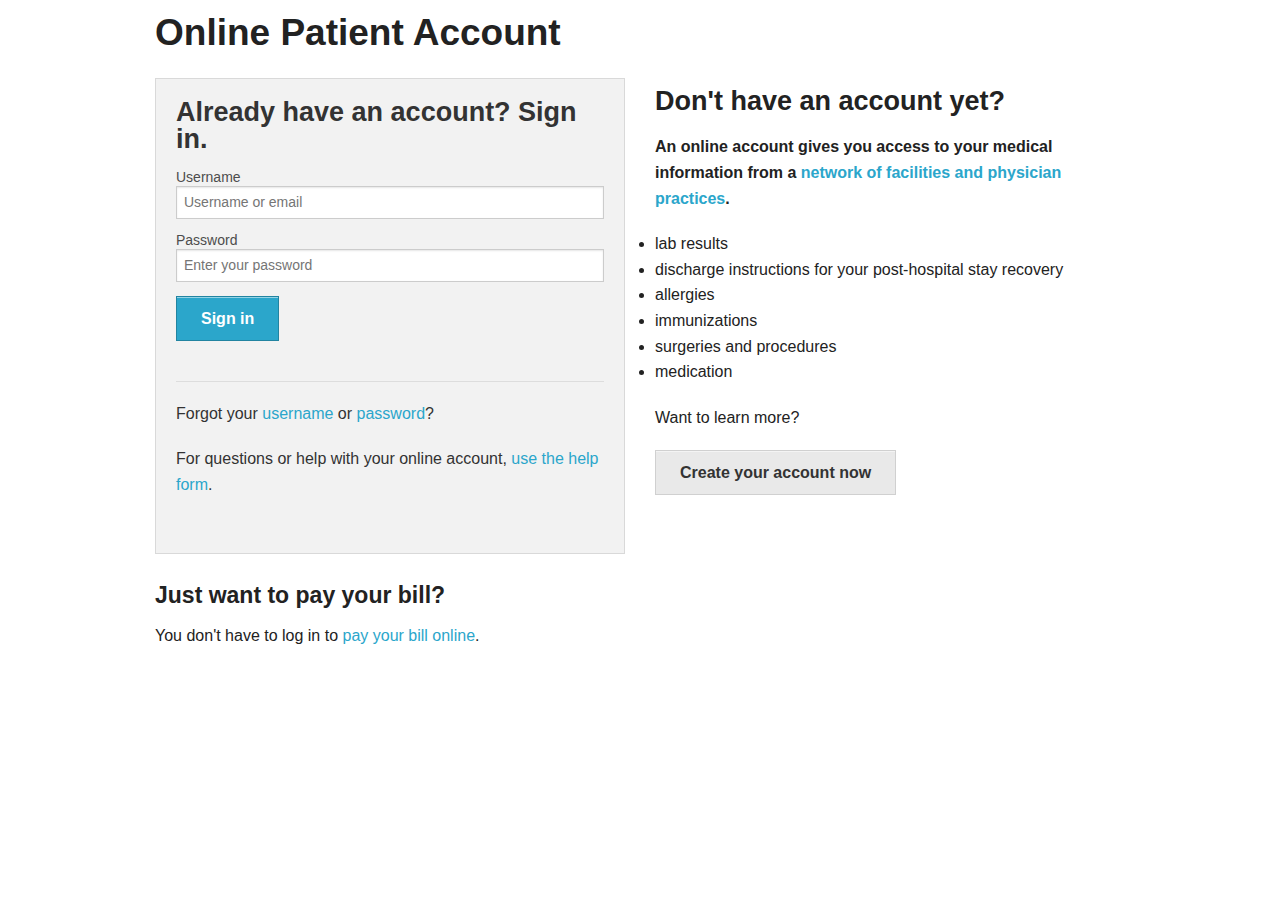
<file: index.html>
<!DOCTYPE html>
<!--[if IE 8]> 				 <html class="no-js lt-ie9" lang="en" > <![endif]-->
<!--[if gt IE 8]><!--> <html class="no-js" lang="en" > <!--<![endif]-->

<head>
	<meta charset="utf-8">
  <meta name="viewport" content="width=device-width">
  <title>Welcome to your AHS patient account</title>


  <link rel="stylesheet" href="stylesheets/app.css">


  <script src="javascripts/vendor/custom.modernizr.js"></script>

</head>
<body>

	<div class="row">
		<div class="large-12 columns">
			<h2>Online Patient Account</h2>
		</div>
	</div>

	<div class="row">
		<div class="large-6 columns">
			<div class="panel">
				<h3>Already have an account? Sign in.</h3>
				<div class="row">
					<div class="large-12 columns">
						<form class="custom">
							<div class="row">
								<div class="large-12 columns">
									<label>Username</label>
									<input type="text" placeholder="Username or email">
								</div>
							</div>
							<div class="row">
								<div class="large-12 columns">
									<label>Password</label>
									<input type="text" placeholder="Enter your password">
								</div>
							</div>
							<div class="row">
								<div class="large-12 columns">
									<a href="#" class="button">Sign in</a>
									<hr>
									<p>Forgot your <span class="userlink"><a href="/account/username">username</a> or </span><span class="passlink"><a href="/account/password">password</a></span>?</p>
									<p>For questions or help with your online account, <a href="#">use the help form</a>.</p>
								</div>
							</div>
							</form>
					</div>
				</div>
			</div>
		</div>
		<div class="large-6 columns">
			<h3>Don't have an account yet?</h3>
			<p><strong>An online account gives you access to your medical information from a <a href="#">network of facilities and physician practices</a>.</strong></p>
			<ul>
				<li>lab results</li>
				<li>discharge instructions for your post-hospital stay recovery</li>
				<li>allergies</li>
				<li>immunizations</li>
				<li>surgeries and procedures</li>
				<li>medication</li>
			</ul>
			<p>Want to learn more?</p>
			<a href="register1.html" class="button secondary">Create your account now</a>
		</div>

	</div>
	<div class="row">
		<div class="large-12 columns">
			<h4>Just want to pay your bill?</h4>
			<p>You don't have to log in to <a href="/patient-resources/billing/online-bill-pay">pay your bill online</a>.</p>
		</div>
	</div>

  <script>
  document.write('<script src=' +
  ('__proto__' in {} ? 'javascripts/vendor/zepto' : 'javascripts/vendor/jquery') +
  '.js><\/script>')
  </script>

  <script src="javascripts/foundation/foundation.js"></script>

	<script src="javascripts/foundation/foundation.abide.js"></script>

	<script src="javascripts/foundation/foundation.alerts.js"></script>

	<script src="javascripts/foundation/foundation.clearing.js"></script>

	<script src="javascripts/foundation/foundation.cookie.js"></script>

	<script src="javascripts/foundation/foundation.dropdown.js"></script>

	<script src="javascripts/foundation/foundation.forms.js"></script>

	<script src="javascripts/foundation/foundation.interchange.js"></script>

	<script src="javascripts/foundation/foundation.joyride.js"></script>

	<script src="javascripts/foundation/foundation.magellan.js"></script>

	<script src="javascripts/foundation/foundation.orbit.js"></script>

	<script src="javascripts/foundation/foundation.placeholder.js"></script>

	<script src="javascripts/foundation/foundation.reveal.js"></script>

	<script src="javascripts/foundation/foundation.section.js"></script>

	<script src="javascripts/foundation/foundation.tooltips.js"></script>

	<script src="javascripts/foundation/foundation.topbar.js"></script>


  <script>
    $(document).foundation();
  </script>
</body>
</html>
</file>
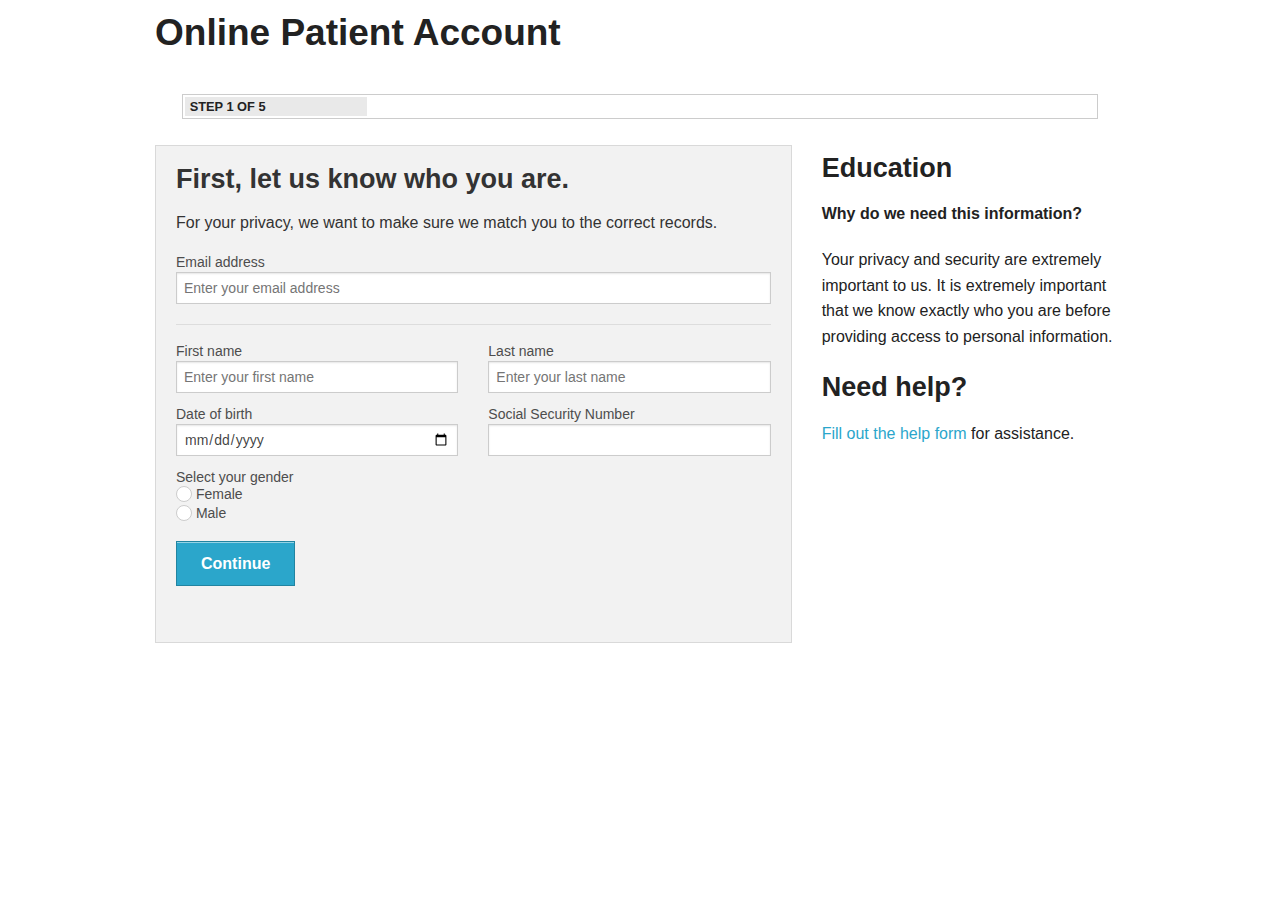
<file: register1.html>
<!DOCTYPE html>
<!--[if IE 8]> 				 <html class="no-js lt-ie9" lang="en" > <![endif]-->
<!--[if gt IE 8]><!--> <html class="no-js" lang="en" > <!--<![endif]-->

<head>
	<meta charset="utf-8">
  <meta name="viewport" content="width=device-width">
  <title>Welcome to your patient account</title>


  <link rel="stylesheet" href="stylesheets/app.css">


  <script src="javascripts/vendor/custom.modernizr.js"></script>

</head>
<body>

	<div class="row">
		<div class="large-12 columns">
			<h2>Online Patient Account</h2>
		</div>
	</div>

	<div class="row">
		<div class="large-11 large-centered columns">
			<br>
			<div class="row">
				<div class="progress secondary"><span class="meter" style="width: 20%;">Step 1 of 5</span></div>
			</div>
			<br>
		</div>
		<div class="large-8 columns">
			<div class="panel">
				<h3>First, let us know who you are.</h3>
				<p>For your privacy, we want to make sure we match you to the correct records.</p>
				<div class="row">
					<div class="large-12 columns">
							<form class="custom">
								<div class="row">
									<div class="large-12 columns">
										<label>Email address</label>
										<input type="text" placeholder="Enter your email address" required />
										<hr>
									</div>
								</div>
								<div class="row">
									<div class="large-6 columns">
										<label>First name</label>
										<input type="text" placeholder="Enter your first name" required />
									</div>
									<div class="large-6 columns">
										<label>Last name</label>
										<input type="text" placeholder="Enter your last name" required />
									</div>
								</div>
								<div class="row">
									<div class="large-6 columns">
										<label>Date of birth</label>
										<input type="date" placeholder="Enter your date of birth" required />
									</div>
									<div class="large-6 columns">
										<label>Social Security Number</label>
										<input type="text" pattern="[0-9]*" required />
									</div>
								</div>
								<div class="row">
									<div class="large-6 columns">
										<label>Select your gender</label>
										<label for="female">
											<input name="radio1" type="radio" id="female" style="display:none;">
											<span class="custom radio"></span> Female
										</label>
										<label for="male">
											<input name="radio1" type="radio" id="male" style="display:none;">
											<span class="custom radio"></span> Male
										</label>
										<br>
									</div>
								</div>
								<div class="row">
									<div class="large-12 columns">
										<a href="register1a.html" class="button">Continue</a>
									</div>
								</div>

							</form>
					</div>
				</div>
			</div>
		</div>
		<aside class="large-4 columns">
			<h3>Education</h3>
			<p><strong>Why do we need this information?</strong></p>
			<p>Your privacy and security are extremely important to us. It is extremely important that we know exactly who you are before providing access to personal information.</p>
			<h3>Need help?</h3>
			<p><a href="#">Fill out the help form</a> for assistance.</p>
		</aside>
	</div>

  <script>
  document.write('<script src=' +
  ('__proto__' in {} ? 'javascripts/vendor/zepto' : 'javascripts/vendor/jquery') +
  '.js><\/script>')
  </script>

  <script src="javascripts/foundation/foundation.js"></script>

	<script src="javascripts/foundation/foundation.abide.js"></script>

	<script src="javascripts/foundation/foundation.alerts.js"></script>

	<script src="javascripts/foundation/foundation.clearing.js"></script>

	<script src="javascripts/foundation/foundation.cookie.js"></script>

	<script src="javascripts/foundation/foundation.dropdown.js"></script>

	<script src="javascripts/foundation/foundation.forms.js"></script>

	<script src="javascripts/foundation/foundation.interchange.js"></script>

	<script src="javascripts/foundation/foundation.joyride.js"></script>

	<script src="javascripts/foundation/foundation.magellan.js"></script>

	<script src="javascripts/foundation/foundation.orbit.js"></script>

	<script src="javascripts/foundation/foundation.placeholder.js"></script>

	<script src="javascripts/foundation/foundation.reveal.js"></script>

	<script src="javascripts/foundation/foundation.section.js"></script>

	<script src="javascripts/foundation/foundation.tooltips.js"></script>

	<script src="javascripts/foundation/foundation.topbar.js"></script>


  <script>
    $(document).foundation();
  </script>
</body>
</html>
</file>
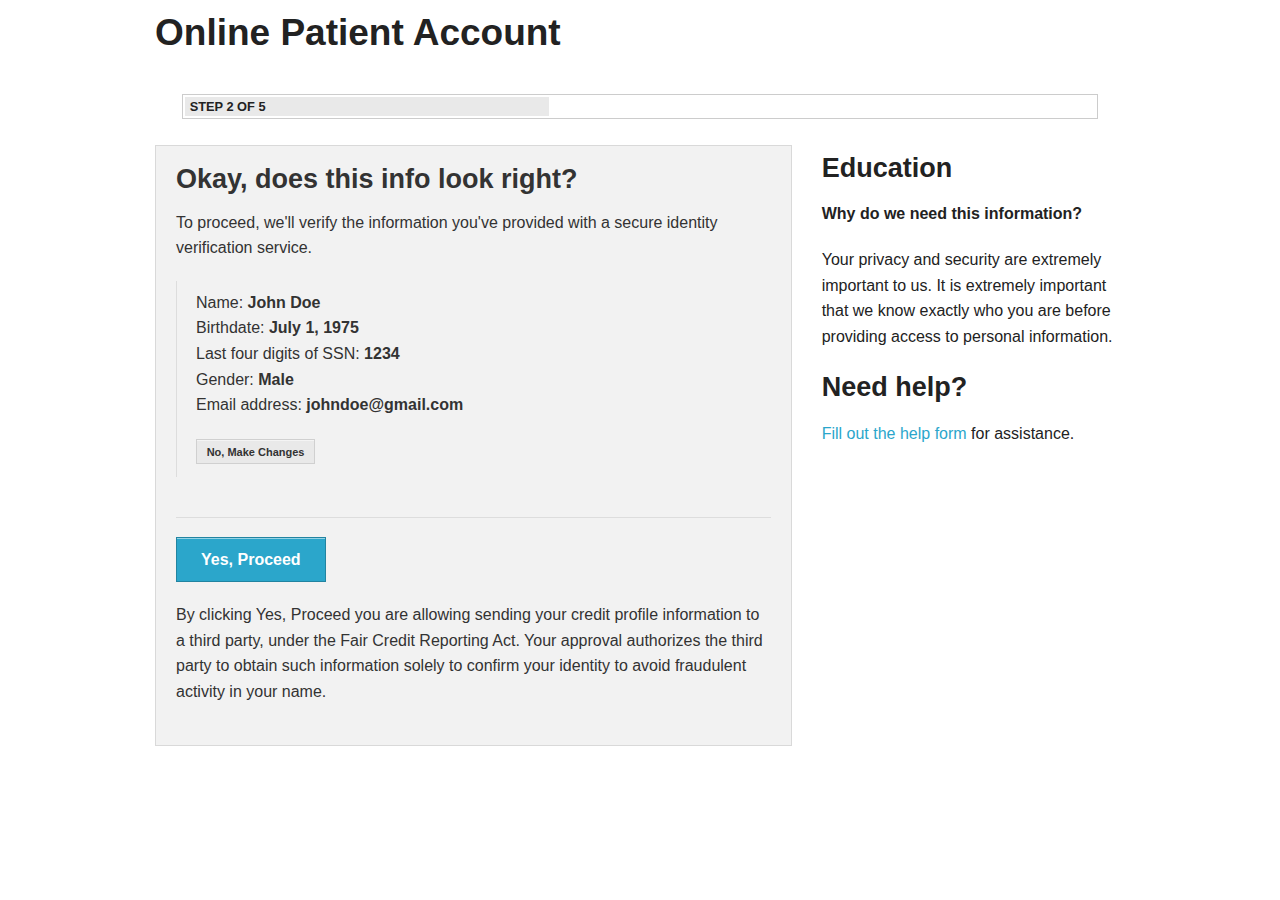
<file: register1a.html>
<!DOCTYPE html>
<!--[if IE 8]> 				 <html class="no-js lt-ie9" lang="en" > <![endif]-->
<!--[if gt IE 8]><!--> <html class="no-js" lang="en" > <!--<![endif]-->

<head>
	<meta charset="utf-8">
  <meta name="viewport" content="width=device-width">
  <title>Welcome to your patient account</title>


  <link rel="stylesheet" href="stylesheets/app.css">


  <script src="javascripts/vendor/custom.modernizr.js"></script>

</head>
<body>

	<div class="row">
		<div class="large-12 columns">
			<h2>Online Patient Account</h2>
		</div>
	</div>

	<div class="row">
		<div class="large-11 large-centered columns">
			<br>
			<div class="row">
				<div class="progress secondary"><span class="meter" style="width: 40%;">Step 2 of 5</span></div>
			</div>
			<br>
		</div>
		<div class="large-8 columns">
			<div class="panel">
				<h3>Okay, does this info look right?</h3>
				<p>To proceed, we'll verify the information you've provided with a secure identity verification service.</p>
				<div class="row">
					<div class="large-12 columns">
						<div class="row">
							<div class="large-12 columns">
								<blockquote>
									<p>Name: <strong>John Doe</strong><br>
									Birthdate: <strong>July 1, 1975</strong><br>
									Last four digits of SSN: <strong>1234</strong><br>
									Gender: <strong>Male</strong><br>
									Email address: <strong>johndoe@gmail.com</strong></p>
									<a href="register1.html" class="button secondary tiny">No, Make Changes</a>
								</blockquote>
							</div>
						</div>
						<hr>
						<div class="row">
							<div class="large-12 columns">
								<a href="#" class="button" data-reveal-id="ln-verify">Yes, Proceed</a>
							</div>
						</div>
						<div class="row">
							<div class="large-12 columns">
								<p>By clicking Yes, Proceed you are allowing sending your credit profile information to a third party, under the Fair Credit Reporting Act. Your approval authorizes the third party to obtain such information solely to confirm your identity to avoid fraudulent activity in your name.</p>
							</div>
						</div>
					</div>
				</div>
			</div>
		</div>
		<aside class="large-4 columns">
			<h3>Education</h3>
			<p><strong>Why do we need this information?</strong></p>
			<p>Your privacy and security are extremely important to us. It is extremely important that we know exactly who you are before providing access to personal information.</p>
			<h3>Need help?</h3>
			<p><a href="#">Fill out the help form</a> for assistance.</p>
		</aside>

	</div>

  <script>
  document.write('<script src=' +
  ('__proto__' in {} ? 'javascripts/vendor/zepto' : 'javascripts/vendor/jquery') +
  '.js><\/script>')
  </script>

  <script src="javascripts/foundation/foundation.js"></script>

	<script src="javascripts/foundation/foundation.abide.js"></script>

	<script src="javascripts/foundation/foundation.alerts.js"></script>

	<script src="javascripts/foundation/foundation.clearing.js"></script>

	<script src="javascripts/foundation/foundation.cookie.js"></script>

	<script src="javascripts/foundation/foundation.dropdown.js"></script>

	<script src="javascripts/foundation/foundation.forms.js"></script>

	<script src="javascripts/foundation/foundation.interchange.js"></script>

	<script src="javascripts/foundation/foundation.joyride.js"></script>

	<script src="javascripts/foundation/foundation.magellan.js"></script>

	<script src="javascripts/foundation/foundation.orbit.js"></script>

	<script src="javascripts/foundation/foundation.placeholder.js"></script>

	<script src="javascripts/foundation/foundation.reveal.js"></script>

	<script src="javascripts/foundation/foundation.section.js"></script>

	<script src="javascripts/foundation/foundation.tooltips.js"></script>

	<script src="javascripts/foundation/foundation.topbar.js"></script>


  <script>
    $(document).foundation();
  </script>

	<div id="ln-verify" class="reveal-modal tiny">
		<h4>LexisNexis Authentication</h4>
		<p>Connecting to the LexisNexis service</p>
		<p>Please wait…</p>
		<a href="register2.html">(next step)</a>
		<a class="close-reveal-modal">&#215;</a>
	</div>
</body>
</html>
</file>
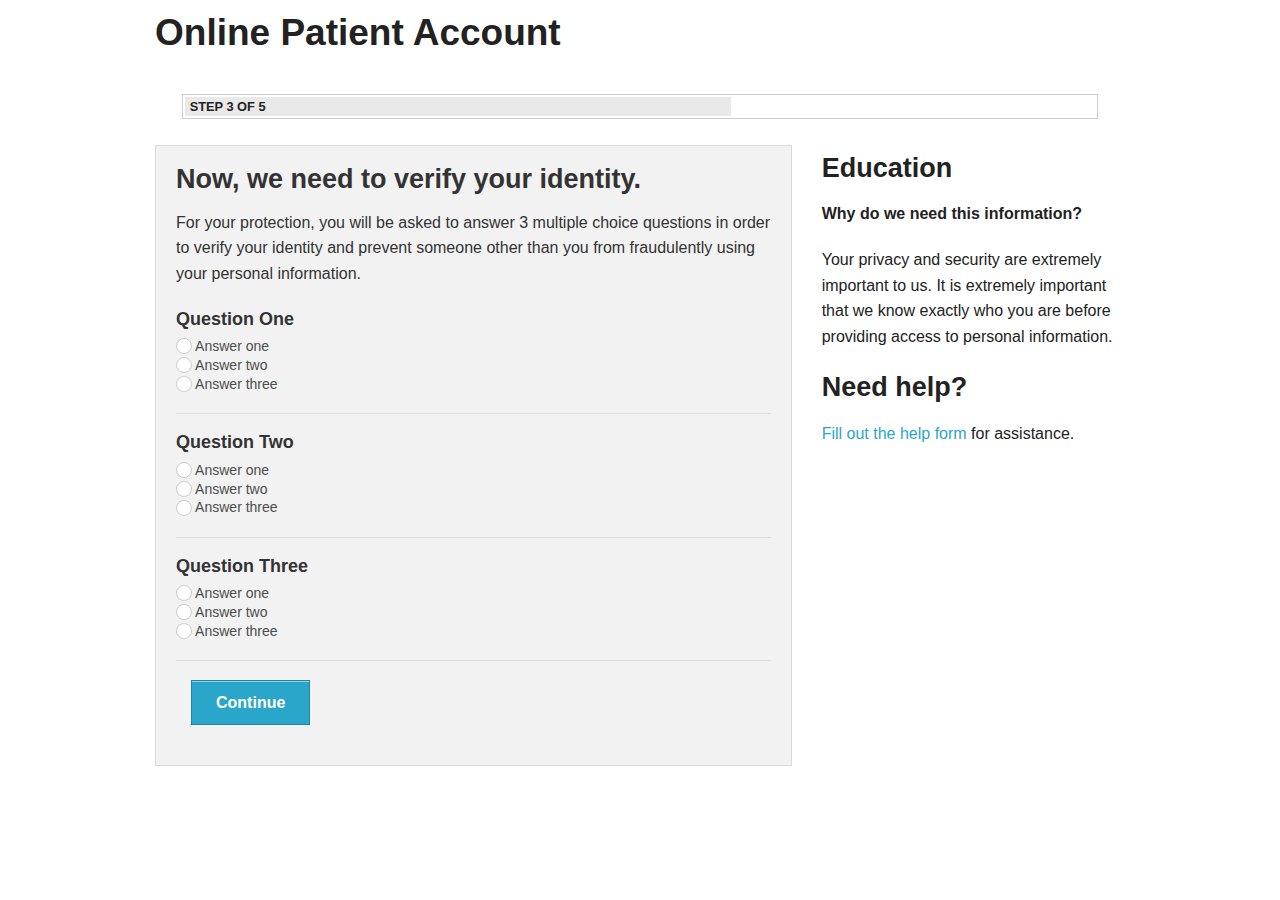
<file: register2.html>
<!DOCTYPE html>
<!--[if IE 8]> 				 <html class="no-js lt-ie9" lang="en" > <![endif]-->
<!--[if gt IE 8]><!--> <html class="no-js" lang="en" > <!--<![endif]-->

<head>
	<meta charset="utf-8">
  <meta name="viewport" content="width=device-width">
  <title>Welcome to your patient account</title>


  <link rel="stylesheet" href="stylesheets/app.css">


  <script src="javascripts/vendor/custom.modernizr.js"></script>

</head>
<body>

	<div class="row">
		<div class="large-12 columns">
			<h2>Online Patient Account</h2>
		</div>
	</div>

	<div class="row">
		<div class="large-11 large-centered columns">
			<br>
			<div class="row">
				<div class="progress secondary"><span class="meter" style="width: 60%;">Step 3 of 5</span></div>
			</div>
			<br>
		</div>
		<div class="large-8 columns">
			<div class="panel">
				<h3>Now, we need to verify your identity.</h3>
				<p>For your protection, you will be asked to answer 3 multiple choice questions in order to verify your identity and prevent someone other than you from fraudulently using your personal information.</p>
				<div class="row">
					<div class="large-12 columns">
						<form class="custom">
							<h5>Question One</h5>
							<label for="radio1">
							<input name="radio1" type="radio" id="radio1" style="display:none;">
							<span class="custom radio"></span> Answer one
							</label>
							<label for="radio2">
							<input name="radio1" type="radio" id="radio2" style="display:none;">
							<span class="custom radio"></span> Answer two
							</label>
							<label for="radio3">
							<input name="radio1" type="radio" id="radio3" style="display:none;">
							<span class="custom radio"></span> Answer three
							</label>
							<hr>
							<h5>Question Two</h5>
							<label for="radio1">
							<input name="radio1" type="radio" id="radio1" style="display:none;">
							<span class="custom radio"></span> Answer one
							</label>
							<label for="radio2">
							<input name="radio1" type="radio" id="radio2" style="display:none;">
							<span class="custom radio"></span> Answer two
							</label>
							<label for="radio3">
							<input name="radio1" type="radio" id="radio3" style="display:none;">
							<span class="custom radio"></span> Answer three
							</label>
							<hr>
							<h5>Question Three</h5>
							<label for="radio1">
							<input name="radio1" type="radio" id="radio1" style="display:none;">
							<span class="custom radio"></span> Answer one
							</label>
							<label for="radio2">
							<input name="radio1" type="radio" id="radio2" style="display:none;">
							<span class="custom radio"></span> Answer two
							</label>
							<label for="radio3">
							<input name="radio1" type="radio" id="radio3" style="display:none;">
							<span class="custom radio"></span> Answer three
							</label>
							<hr>
							<div class="large-12 columns">
								<a href="#" class="button" data-reveal-id="ln-verify">Continue</a>
							</div>
						</form>
					</div>
				</div>
			</div>
		</div>
		<aside class="large-4 columns">
			<h3>Education</h3>
			<p><strong>Why do we need this information?</strong></p>
			<p>Your privacy and security are extremely important to us. It is extremely important that we know exactly who you are before providing access to personal information.</p>
			<h3>Need help?</h3>
			<p><a href="#">Fill out the help form</a> for assistance.</p>
		</aside>

	</div>

  <script>
  document.write('<script src=' +
  ('__proto__' in {} ? 'javascripts/vendor/zepto' : 'javascripts/vendor/jquery') +
  '.js><\/script>')
  </script>

  <script src="javascripts/foundation/foundation.js"></script>

	<script src="javascripts/foundation/foundation.abide.js"></script>

	<script src="javascripts/foundation/foundation.alerts.js"></script>

	<script src="javascripts/foundation/foundation.clearing.js"></script>

	<script src="javascripts/foundation/foundation.cookie.js"></script>

	<script src="javascripts/foundation/foundation.dropdown.js"></script>

	<script src="javascripts/foundation/foundation.forms.js"></script>

	<script src="javascripts/foundation/foundation.interchange.js"></script>

	<script src="javascripts/foundation/foundation.joyride.js"></script>

	<script src="javascripts/foundation/foundation.magellan.js"></script>

	<script src="javascripts/foundation/foundation.orbit.js"></script>

	<script src="javascripts/foundation/foundation.placeholder.js"></script>

	<script src="javascripts/foundation/foundation.reveal.js"></script>

	<script src="javascripts/foundation/foundation.section.js"></script>

	<script src="javascripts/foundation/foundation.tooltips.js"></script>

	<script src="javascripts/foundation/foundation.topbar.js"></script>


  <script>
    $(document).foundation();
  </script>
	<div id="ln-verify" class="reveal-modal tiny">
		<h4>LexisNexis Authentication</h4>
		<p>We are verifying your information.</p>
		<p>Please wait…</p>
		<a href="register3.html">(next step)</a>
		<a class="close-reveal-modal">&#215;</a>
	</div>
</body>
</html>
</file>
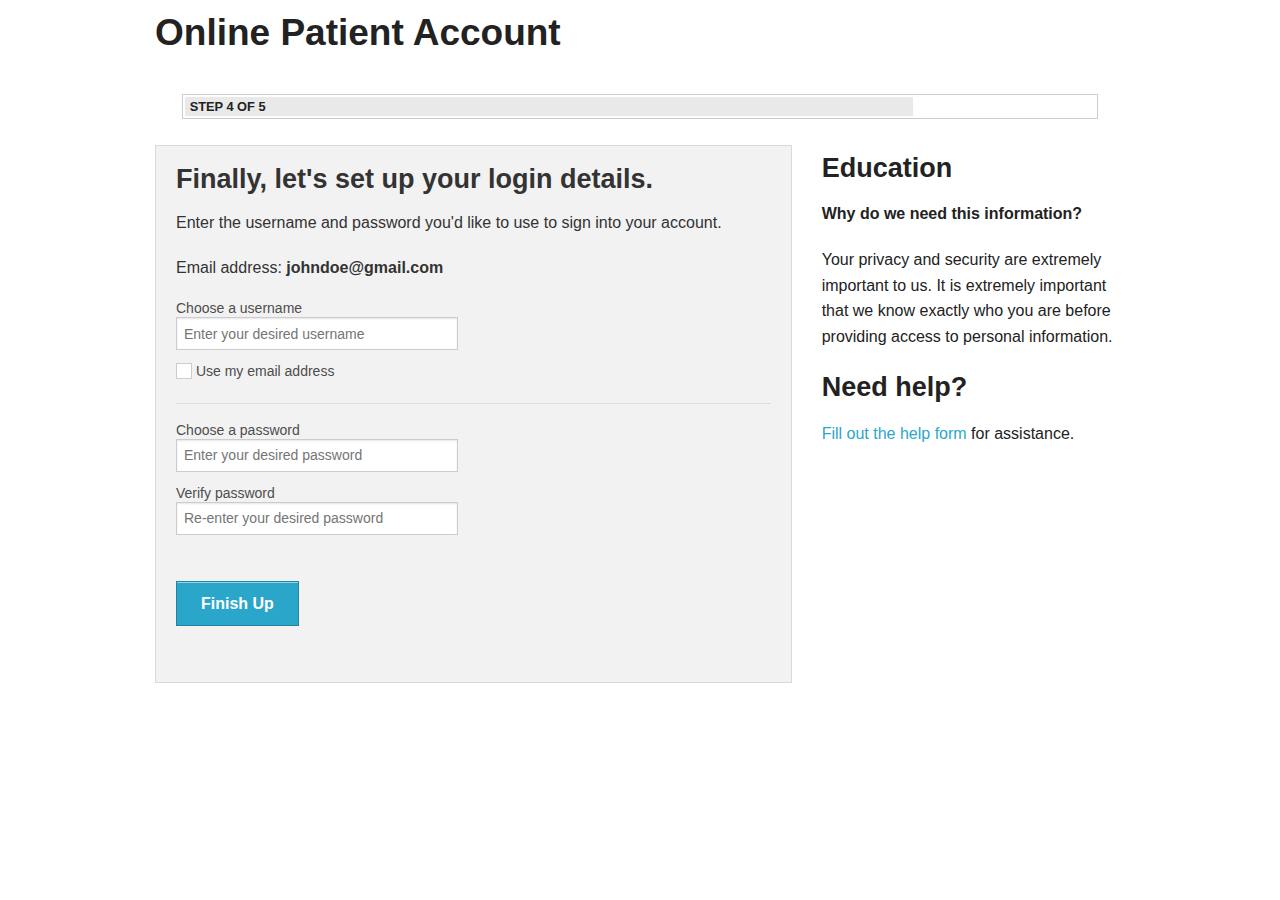
<file: register3.html>
<!DOCTYPE html>
<!--[if IE 8]> 				 <html class="no-js lt-ie9" lang="en" > <![endif]-->
<!--[if gt IE 8]><!--> <html class="no-js" lang="en" > <!--<![endif]-->

<head>
	<meta charset="utf-8">
  <meta name="viewport" content="width=device-width">
  <title>Welcome to your patient account</title>


  <link rel="stylesheet" href="stylesheets/app.css">


  <script src="javascripts/vendor/custom.modernizr.js"></script>

</head>
<body>

	<div class="row">
		<div class="large-12 columns">
			<h2>Online Patient Account</h2>
		</div>
	</div>

	<div class="row">
		<div class="large-11 large-centered columns">
			<br>
			<div class="row">
				<div class="progress secondary"><span class="meter" style="width: 80%;">Step 4 of 5</span></div>
			</div>
			<br>
		</div>
		<div class="large-8 columns">
			<div class="panel">
				<h3>Finally, let's set up your login details.</h3>
				<p>Enter the username and password you'd like to use to sign into your account.</p>
				<div class="row">
					<div class="large-12 columns">
							<form class="custom">
								<div class="row">
									<div class="large-6 columns">
										<p>Email address: <strong>johndoe@gmail.com</strong></p>
									</div>
								</div>
								<div class="row">
									<div class="large-6 columns">
										<label>Choose a username</label>
										<input type="text" placeholder="Enter your desired username" required /> <label><input type="checkbox"> Use my email address</labeL>
									</div>
								</div>
								<hr>
								<div class="row">
									<div class="large-6 columns">
										<label>Choose a password</label>
										<input type="password" placeholder="Enter your desired password" required />
									</div>
								</div>
								<div class="row">
									<div class="large-6 columns">
										<label>Verify password</label>
										<input type="password" placeholder="Re-enter your desired password" required />
										<br><br>
									</div>
								</div>
								<div class="row">
									<div class="large-12 columns">
										<a href="register4.html" class="button" data-reveal-id="ln-verify">Finish Up</a>
									</div>
								</div>

							</form>
					</div>
				</div>
			</div>
		</div>
		<aside class="large-4 columns">
			<h3>Education</h3>
			<p><strong>Why do we need this information?</strong></p>
			<p>Your privacy and security are extremely important to us. It is extremely important that we know exactly who you are before providing access to personal information.</p>
			<h3>Need help?</h3>
			<p><a href="#">Fill out the help form</a> for assistance.</p>
		</aside>

	</div>

  <script>
  document.write('<script src=' +
  ('__proto__' in {} ? 'javascripts/vendor/zepto' : 'javascripts/vendor/jquery') +
  '.js><\/script>')
  </script>

  <script src="javascripts/foundation/foundation.js"></script>

	<script src="javascripts/foundation/foundation.abide.js"></script>

	<script src="javascripts/foundation/foundation.alerts.js"></script>

	<script src="javascripts/foundation/foundation.clearing.js"></script>

	<script src="javascripts/foundation/foundation.cookie.js"></script>

	<script src="javascripts/foundation/foundation.dropdown.js"></script>

	<script src="javascripts/foundation/foundation.forms.js"></script>

	<script src="javascripts/foundation/foundation.interchange.js"></script>

	<script src="javascripts/foundation/foundation.joyride.js"></script>

	<script src="javascripts/foundation/foundation.magellan.js"></script>

	<script src="javascripts/foundation/foundation.orbit.js"></script>

	<script src="javascripts/foundation/foundation.placeholder.js"></script>

	<script src="javascripts/foundation/foundation.reveal.js"></script>

	<script src="javascripts/foundation/foundation.section.js"></script>

	<script src="javascripts/foundation/foundation.tooltips.js"></script>

	<script src="javascripts/foundation/foundation.topbar.js"></script>


  <script>
    $(document).foundation();
  </script>
	<div id="ln-verify" class="reveal-modal tiny">
		<h4>Email Confirmation</h4>
		<p>We've sent a confirmation email to johndoe@gmail.com. Please click the CONFIRM EMAIL link to complete the sign-up process and begin using your account.</p>
		<a class="close-reveal-modal">&#215;</a>
	</div>
</body>
</html>
</file>
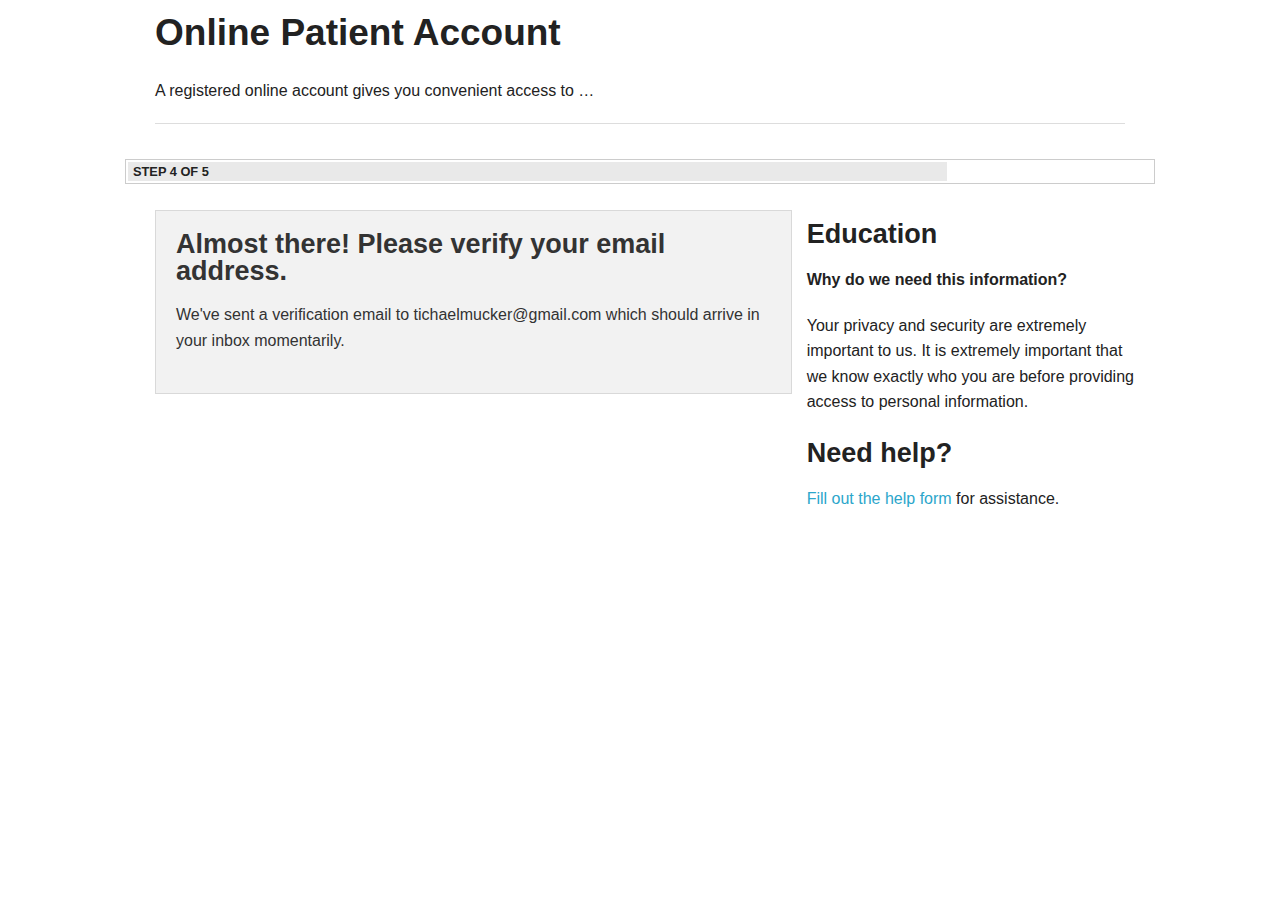
<file: register4.html>
<!DOCTYPE html>
<!--[if IE 8]> 				 <html class="no-js lt-ie9" lang="en" > <![endif]-->
<!--[if gt IE 8]><!--> <html class="no-js" lang="en" > <!--<![endif]-->

<head>
	<meta charset="utf-8">
  <meta name="viewport" content="width=device-width">
  <title>Welcome to your patient account</title>


  <link rel="stylesheet" href="stylesheets/app.css">


  <script src="javascripts/vendor/custom.modernizr.js"></script>

</head>
<body>

	<div class="row">
		<div class="large-12 columns">
			<h2>Online Patient Account</h2>
			<p>A registered online account gives you convenient access to …</p>
			<hr />
		</div>
	</div>

	<div class="row">
		<br>
		<div class="row">
			<div class="progress secondary"><span class="meter" style="width: 80%;">Step 4 of 5</span></div>
		</div>
		<br>
		<div class="large-8 columns">
			<div class="panel">
				<h3>Almost there! Please verify your email address.</h3>
				<div class="row">
					<div class="large-12 columns">
						<p>We've sent a verification email to tichaelmucker@gmail.com which should arrive in your inbox momentarily.</p>
					</div>
				</div>
			</div>
		</div>
		<aside class="large-4 columns">
			<div class="row">
				<h3>Education</h3>
				<p><strong>Why do we need this information?</strong></p>
				<p>Your privacy and security are extremely important to us. It is extremely important that we know exactly who you are before providing access to personal information.</p>
				<h3>Need help?</h3>
				<p><a href="#">Fill out the help form</a> for assistance.</p>
			</div>
		</aside>

	</div>

  <script>
  document.write('<script src=' +
  ('__proto__' in {} ? 'javascripts/vendor/zepto' : 'javascripts/vendor/jquery') +
  '.js><\/script>')
  </script>

  <script src="javascripts/foundation/foundation.js"></script>

	<script src="javascripts/foundation/foundation.abide.js"></script>

	<script src="javascripts/foundation/foundation.alerts.js"></script>

	<script src="javascripts/foundation/foundation.clearing.js"></script>

	<script src="javascripts/foundation/foundation.cookie.js"></script>

	<script src="javascripts/foundation/foundation.dropdown.js"></script>

	<script src="javascripts/foundation/foundation.forms.js"></script>

	<script src="javascripts/foundation/foundation.interchange.js"></script>

	<script src="javascripts/foundation/foundation.joyride.js"></script>

	<script src="javascripts/foundation/foundation.magellan.js"></script>

	<script src="javascripts/foundation/foundation.orbit.js"></script>

	<script src="javascripts/foundation/foundation.placeholder.js"></script>

	<script src="javascripts/foundation/foundation.reveal.js"></script>

	<script src="javascripts/foundation/foundation.section.js"></script>

	<script src="javascripts/foundation/foundation.tooltips.js"></script>

	<script src="javascripts/foundation/foundation.topbar.js"></script>


  <script>
    $(document).foundation();
  </script>
</body>
</html>
</file>
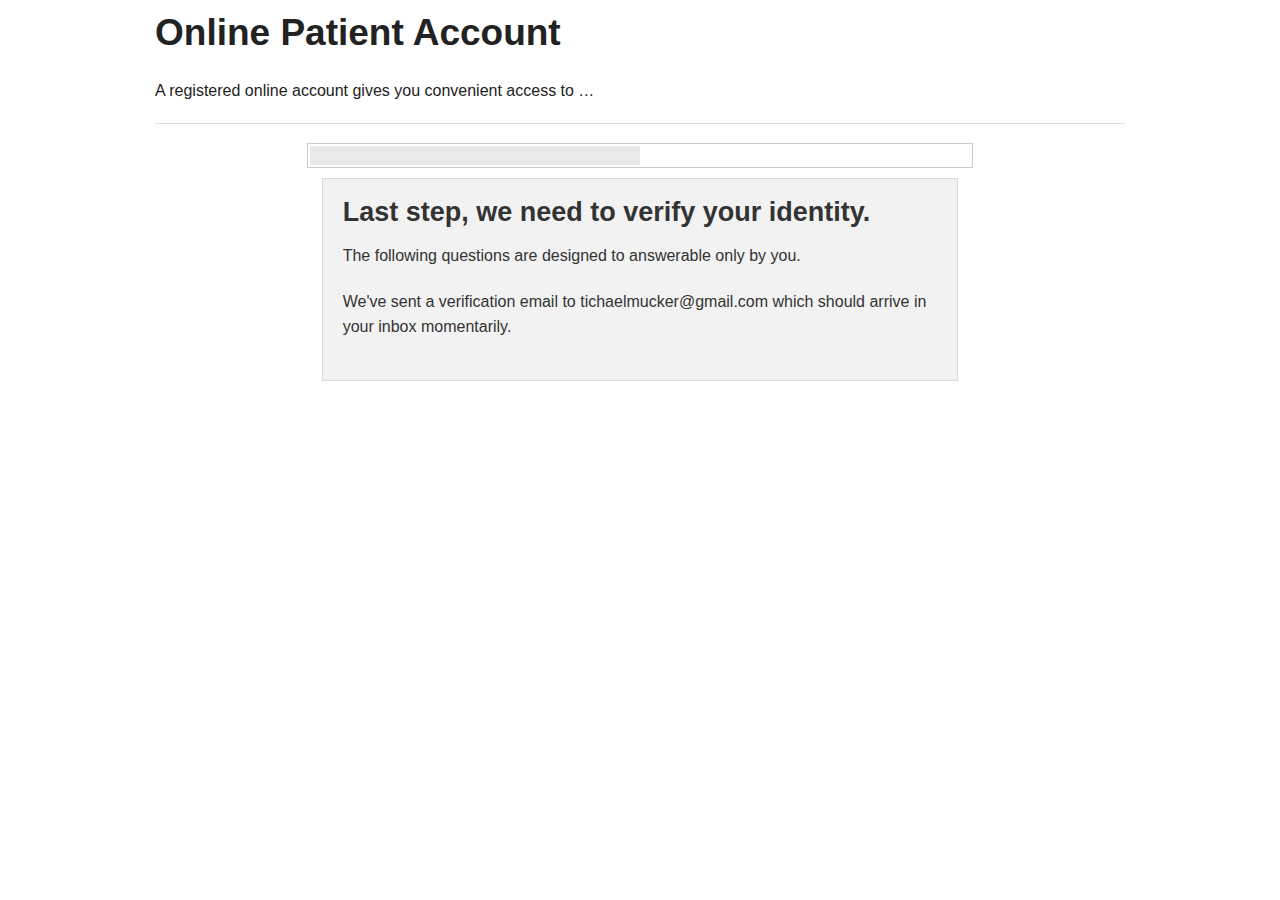
<file: register5.html>
<!DOCTYPE html>
<!--[if IE 8]> 				 <html class="no-js lt-ie9" lang="en" > <![endif]-->
<!--[if gt IE 8]><!--> <html class="no-js" lang="en" > <!--<![endif]-->

<head>
	<meta charset="utf-8">
  <meta name="viewport" content="width=device-width">
  <title>Welcome to your patient account</title>


  <link rel="stylesheet" href="stylesheets/app.css">


  <script src="javascripts/vendor/custom.modernizr.js"></script>

</head>
<body>

	<div class="row">
		<div class="large-12 columns">
			<h2>Online Patient Account</h2>
			<p>A registered online account gives you convenient access to …</p>
			<hr />
		</div>
	</div>

	<div class="row">
		<div class="large-8 large-centered columns">
			<div class="row">
				<div class="progress secondary"><span class="meter" style="width: 50%;"></span></div>
			</div>
			<div class="panel">
				<h3>Last step, we need to verify your identity.</h3>
				<p>The following questions are designed to answerable only by you.</p>
				<div class="row">
					<div class="large-12 columns">
						<p>We've sent a verification email to tichaelmucker@gmail.com which should arrive in your inbox momentarily.</p>
					</div>
				</div>
			</div>
		</div>

	</div>

  <script>
  document.write('<script src=' +
  ('__proto__' in {} ? 'javascripts/vendor/zepto' : 'javascripts/vendor/jquery') +
  '.js><\/script>')
  </script>

  <script src="javascripts/foundation/foundation.js"></script>

	<script src="javascripts/foundation/foundation.abide.js"></script>

	<script src="javascripts/foundation/foundation.alerts.js"></script>

	<script src="javascripts/foundation/foundation.clearing.js"></script>

	<script src="javascripts/foundation/foundation.cookie.js"></script>

	<script src="javascripts/foundation/foundation.dropdown.js"></script>

	<script src="javascripts/foundation/foundation.forms.js"></script>

	<script src="javascripts/foundation/foundation.interchange.js"></script>

	<script src="javascripts/foundation/foundation.joyride.js"></script>

	<script src="javascripts/foundation/foundation.magellan.js"></script>

	<script src="javascripts/foundation/foundation.orbit.js"></script>

	<script src="javascripts/foundation/foundation.placeholder.js"></script>

	<script src="javascripts/foundation/foundation.reveal.js"></script>

	<script src="javascripts/foundation/foundation.section.js"></script>

	<script src="javascripts/foundation/foundation.tooltips.js"></script>

	<script src="javascripts/foundation/foundation.topbar.js"></script>


  <script>
    $(document).foundation();
  </script>
</body>
</html>
</file>
